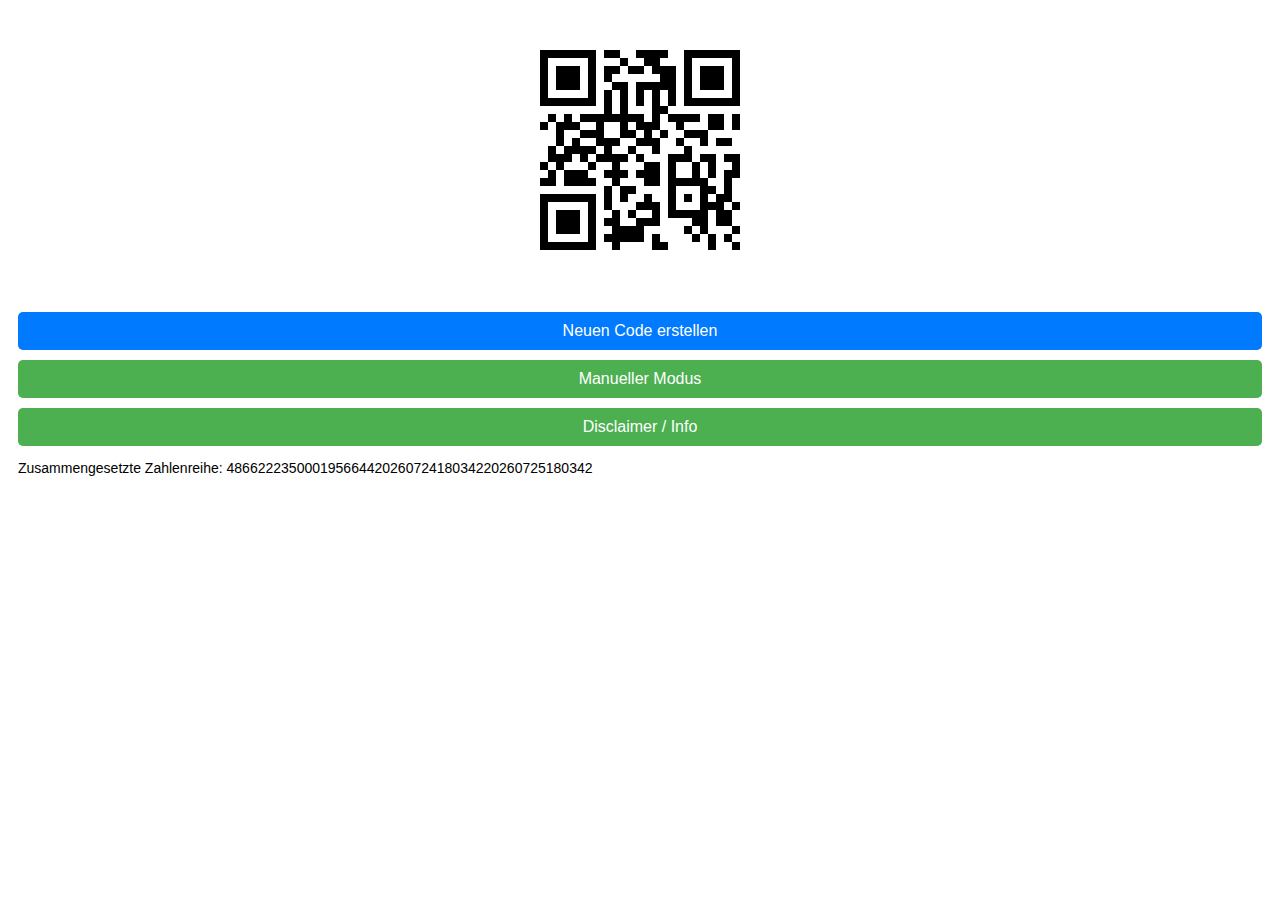
<file: index.html>
<!DOCTYPE html>
<html lang="de">
<head>
    <meta charset="UTF-8">
    <meta name="viewport" content="width=device-width, initial-scale=1.0">
    <meta name="robots" content="noindex, nofollow">
    <title>Startseite</title>
    <script src="qrcodegen-v1.8.0-es5.js"></script>
    <style>
        body {
            font-family: Arial, sans-serif;
            padding: 10px;
            background-color: #ffffff;
        }

        button {
            width: 100%;
            padding: 10px;
            margin-top: 10px;
            font-size: 16px;
            border-radius: 5px;
            color: white;
            border: none;
            cursor: pointer;
        }

        #generateButton {
            background-color: #007BFF;
        }

        #generateButton:hover {
            background-color: #0056b3;
        }

        #manualModeButton, #infoButton {
            background-color: #4CAF50;
        }

        #manualModeButton:hover, #infoButton:hover {
            background-color: #45a049;
        }
    	#combinedValue {
            font-size: 14px; /* Reduzieren Sie die Größe nach Ihren Wünschen */
        }

    </style>
</head>
<body>
    <div style="display: flex; justify-content: center; align-items: center; margin-bottom: 20px;">
        <canvas id="qrcode1"></canvas>
    </div>
    <button id="generateButton" onclick="generateQRCodes()">Neuen Code erstellen</button>
    <button id="manualModeButton" onclick="redirectToManual()">Manueller Modus</button>
    <button id="infoButton" onclick="redirectToInfo()">Disclaimer / Info</button>
    <p id="combinedValue"></p>

    <script src="script.js"></script>
    <script>
        const fixedValue = "486622235000";  // Beispielwert für das erste Textfeld

        function generateQRCodes() {
            const QrCode = qrcodegen.QrCode;

            let randomValue = Math.floor(Math.random() * 1000000) + 1000000;
            let currentDate = new Date();
            let formattedDate = currentDate.toISOString().split('T')[0].replace(/-/g, '');
            let nextDateObj = new Date(currentDate);
            nextDateObj.setDate(nextDateObj.getDate() + 1);
            let nextDate = nextDateObj.toISOString().split('T')[0].replace(/-/g, '');
            let hours = String(currentDate.getHours()).padStart(2, '0');
            let minutes = String(currentDate.getMinutes()).padStart(2, '0');
            let seconds = String(currentDate.getSeconds()).padStart(2, '0');
            let time = hours + minutes + seconds;

            let finalData = fixedValue + randomValue + formattedDate + time + nextDate + time;
            
            let qr = QrCode.encodeText(finalData, QrCode.Ecc.MEDIUM);
            drawCanvas(qr, 8, 4, "#FFFFFF", "#000000", document.getElementById('qrcode1'));
            
            document.getElementById('combinedValue').textContent = "Zusammengesetzte Zahlenreihe: " + finalData;
        }

        function redirectToManual() {
            window.location.href = "manuell.html";
        }

        function redirectToInfo() {
            window.location.href = "info.html";
        }

        // Automatisches Generieren des QR-Codes beim Laden der Seite
        window.onload = generateQRCodes;
    </script>
</body>
</html>
</file>
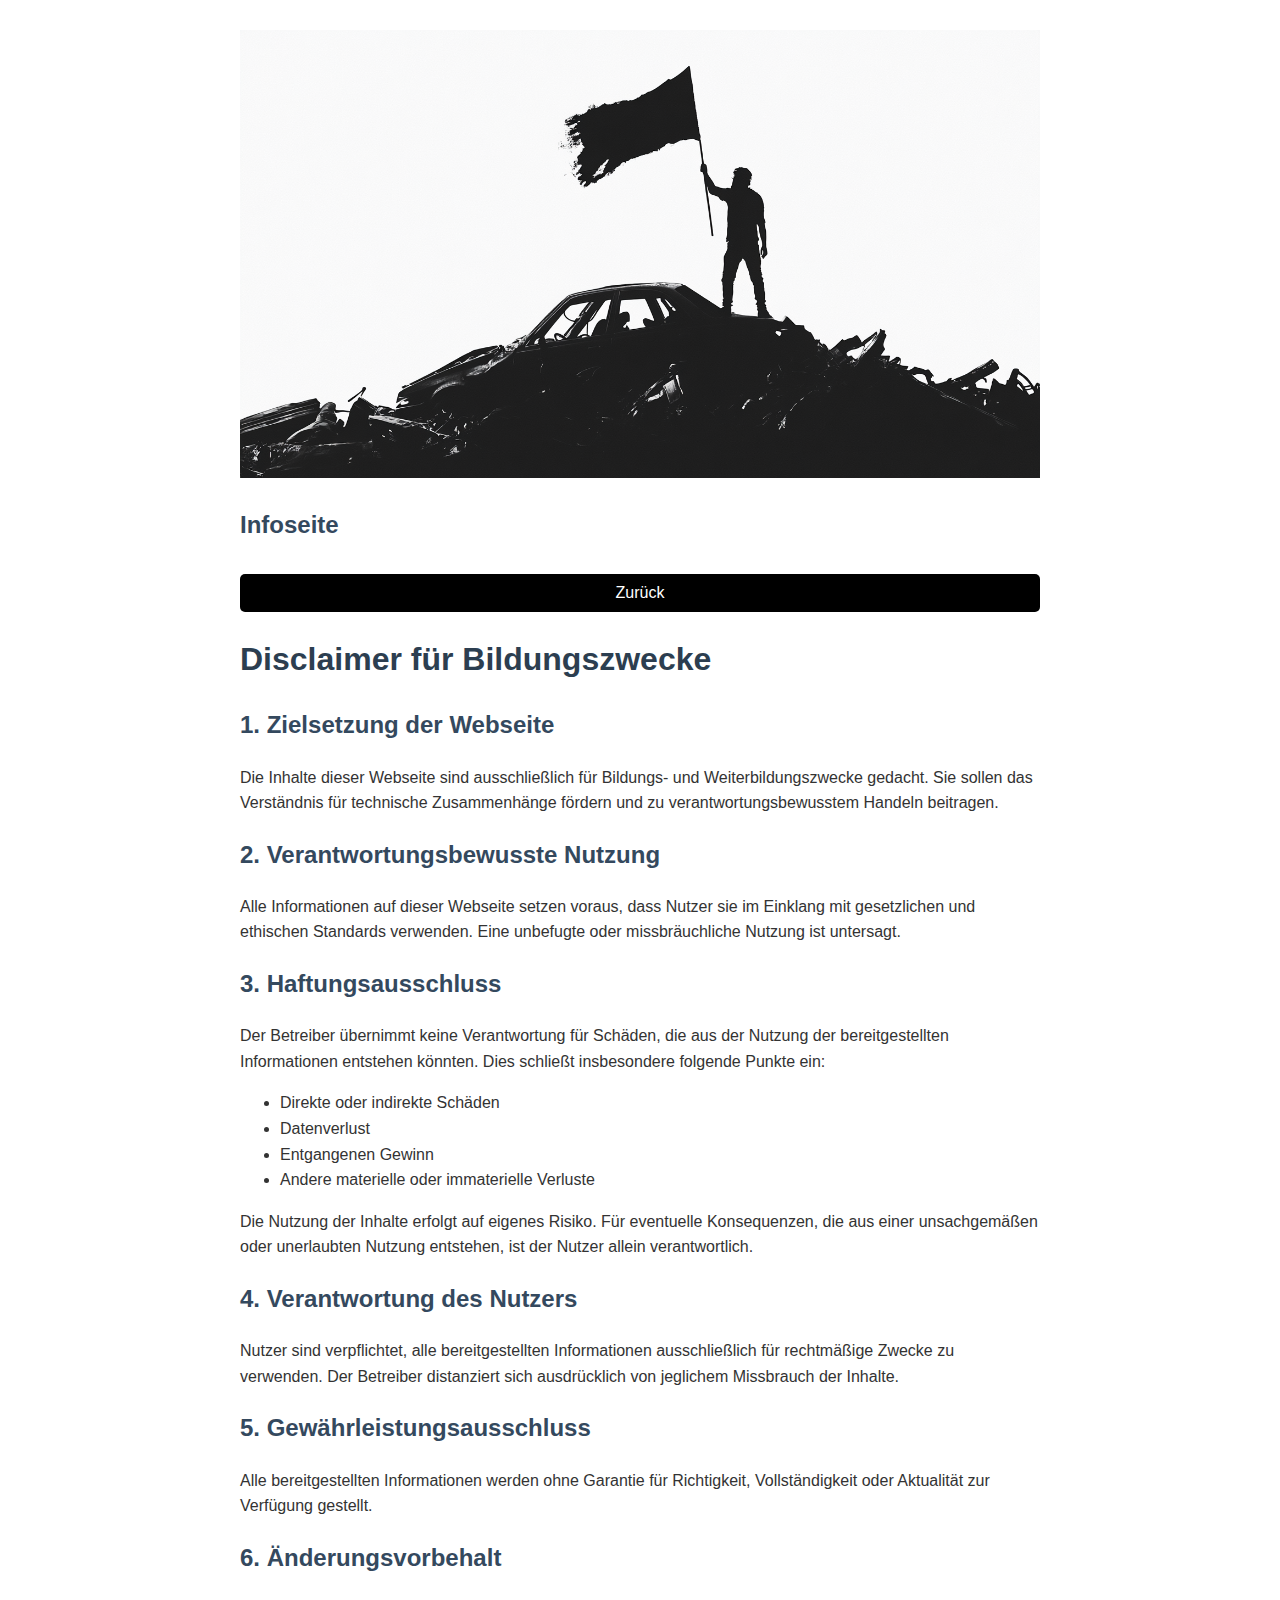
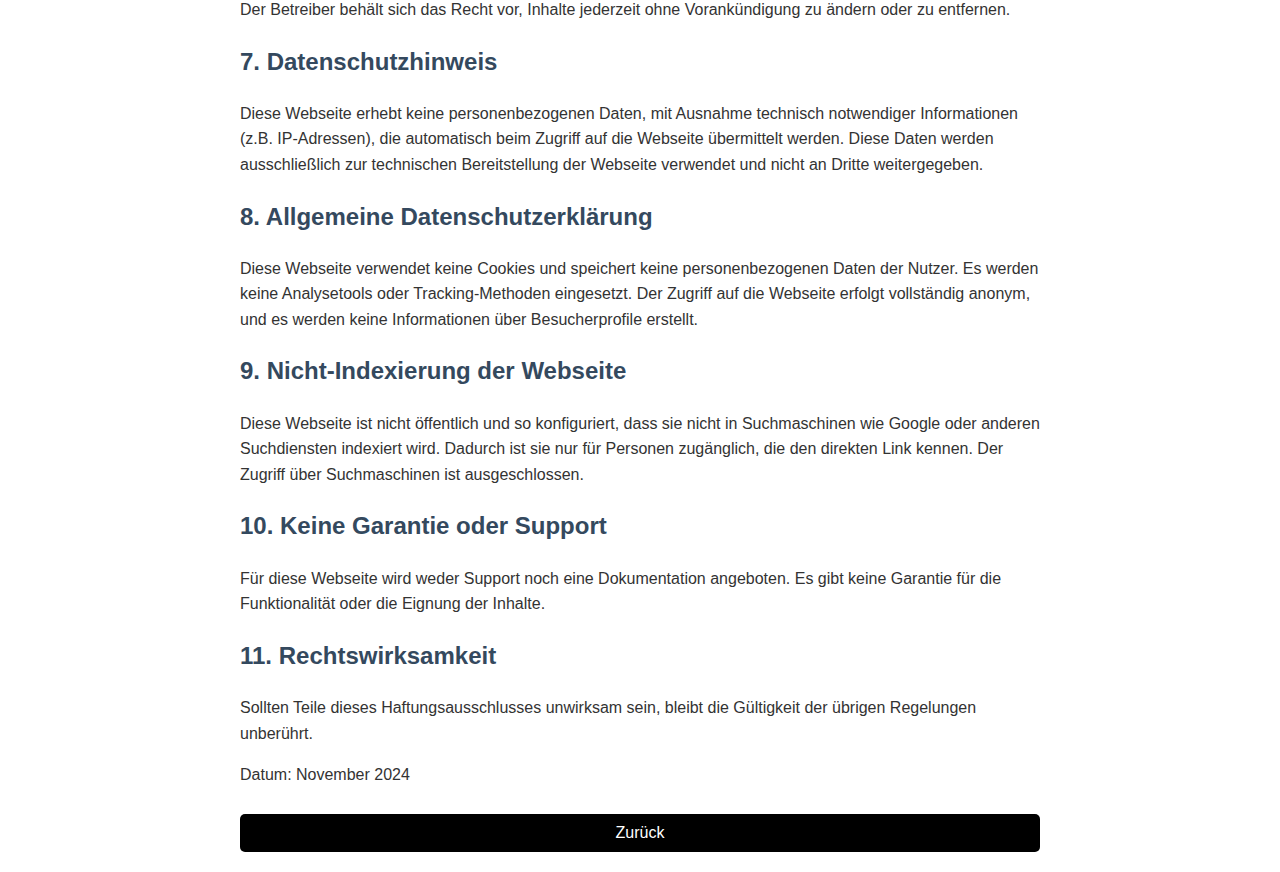
<file: info.html>
<!DOCTYPE html>
<html lang="de">
<head>
    <meta charset="UTF-8">
    <meta name="viewport" content="width=device-width, initial-scale=1.0">
    <meta name="robots" content="noindex, nofollow">
    <title>Info</title>
    <style>
        body {
            font-family: Arial, sans-serif;
            line-height: 1.6;
            color: #333;
            max-width: 800px;
            margin: 0 auto;
            padding: 20px;
        }
        h1 {
            color: #2c3e50;
        }
        h2 {
            color: #34495e;
        }

        img {
            max-width: 100%;
            height: auto;
            margin-top: 10px;
        }

        button {
            width: 100%;
            padding: 10px;
            margin-top: 10px;
            font-size: 16px;
            border-radius: 5px;
            background-color: black;
            color: white;
            border: none;
            cursor: pointer;
        }

        button:hover {
            background-color: #444445;
        }

    </style>
</head>
<body>
    <img src="mona.png" alt="Mona">
    <h2>Infoseite</h2>
     <button onclick="redirectToIndex()">Zurück</button>
    <h1>Disclaimer für Bildungszwecke</h1>

    <h2>1. Zielsetzung der Webseite</h2>
    <p>Die Inhalte dieser Webseite sind ausschließlich für Bildungs- und Weiterbildungszwecke gedacht. Sie sollen das Verständnis für technische Zusammenhänge fördern und zu verantwortungsbewusstem Handeln beitragen.</p>

    <h2>2. Verantwortungsbewusste Nutzung</h2>
    <p>Alle Informationen auf dieser Webseite setzen voraus, dass Nutzer sie im Einklang mit gesetzlichen und ethischen Standards verwenden. Eine unbefugte oder missbräuchliche Nutzung ist untersagt.</p>

    <h2>3. Haftungsausschluss</h2>
    <p>Der Betreiber übernimmt keine Verantwortung für Schäden, die aus der Nutzung der bereitgestellten Informationen entstehen könnten. Dies schließt insbesondere folgende Punkte ein:</p>
    <ul>
        <li>Direkte oder indirekte Schäden</li>
        <li>Datenverlust</li>
        <li>Entgangenen Gewinn</li>
        <li>Andere materielle oder immaterielle Verluste</li>
    </ul>
    <p>Die Nutzung der Inhalte erfolgt auf eigenes Risiko. Für eventuelle Konsequenzen, die aus einer unsachgemäßen oder unerlaubten Nutzung entstehen, ist der Nutzer allein verantwortlich.</p>

    <h2>4. Verantwortung des Nutzers</h2>
    <p>Nutzer sind verpflichtet, alle bereitgestellten Informationen ausschließlich für rechtmäßige Zwecke zu verwenden. Der Betreiber distanziert sich ausdrücklich von jeglichem Missbrauch der Inhalte.</p>

    <h2>5. Gewährleistungsausschluss</h2>
    <p>Alle bereitgestellten Informationen werden ohne Garantie für Richtigkeit, Vollständigkeit oder Aktualität zur Verfügung gestellt.</p>

    <h2>6. Änderungsvorbehalt</h2>
    <p>Der Betreiber behält sich das Recht vor, Inhalte jederzeit ohne Vorankündigung zu ändern oder zu entfernen.</p>

    <h2>7. Datenschutzhinweis</h2>
    <p>Diese Webseite erhebt keine personenbezogenen Daten, mit Ausnahme technisch notwendiger Informationen (z.B. IP-Adressen), die automatisch beim Zugriff auf die Webseite übermittelt werden. Diese Daten werden ausschließlich zur technischen Bereitstellung der Webseite verwendet und nicht an Dritte weitergegeben.</p>

    <h2>8. Allgemeine Datenschutzerklärung</h2>
    <p>Diese Webseite verwendet keine Cookies und speichert keine personenbezogenen Daten der Nutzer. Es werden keine Analysetools oder Tracking-Methoden eingesetzt. Der Zugriff auf die Webseite erfolgt vollständig anonym, und es werden keine Informationen über Besucherprofile erstellt.</p>

    <h2>9. Nicht-Indexierung der Webseite</h2>
    <p>Diese Webseite ist nicht öffentlich und so konfiguriert, dass sie nicht in Suchmaschinen wie Google oder anderen Suchdiensten indexiert wird. Dadurch ist sie nur für Personen zugänglich, die den direkten Link kennen. Der Zugriff über Suchmaschinen ist ausgeschlossen.</p>

    <h2>10. Keine Garantie oder Support</h2>
    <p>Für diese Webseite wird weder Support noch eine Dokumentation angeboten. Es gibt keine Garantie für die Funktionalität oder die Eignung der Inhalte.</p>

    <h2>11. Rechtswirksamkeit</h2>
    <p>Sollten Teile dieses Haftungsausschlusses unwirksam sein, bleibt die Gültigkeit der übrigen Regelungen unberührt.</p>

    <p>Datum: November 2024</p>

    <button onclick="redirectToIndex()">Zurück</button>

    <script>
        function redirectToIndex() {
            window.location.href = "index.html";
        }
    </script>
</body>
</html>
</file>
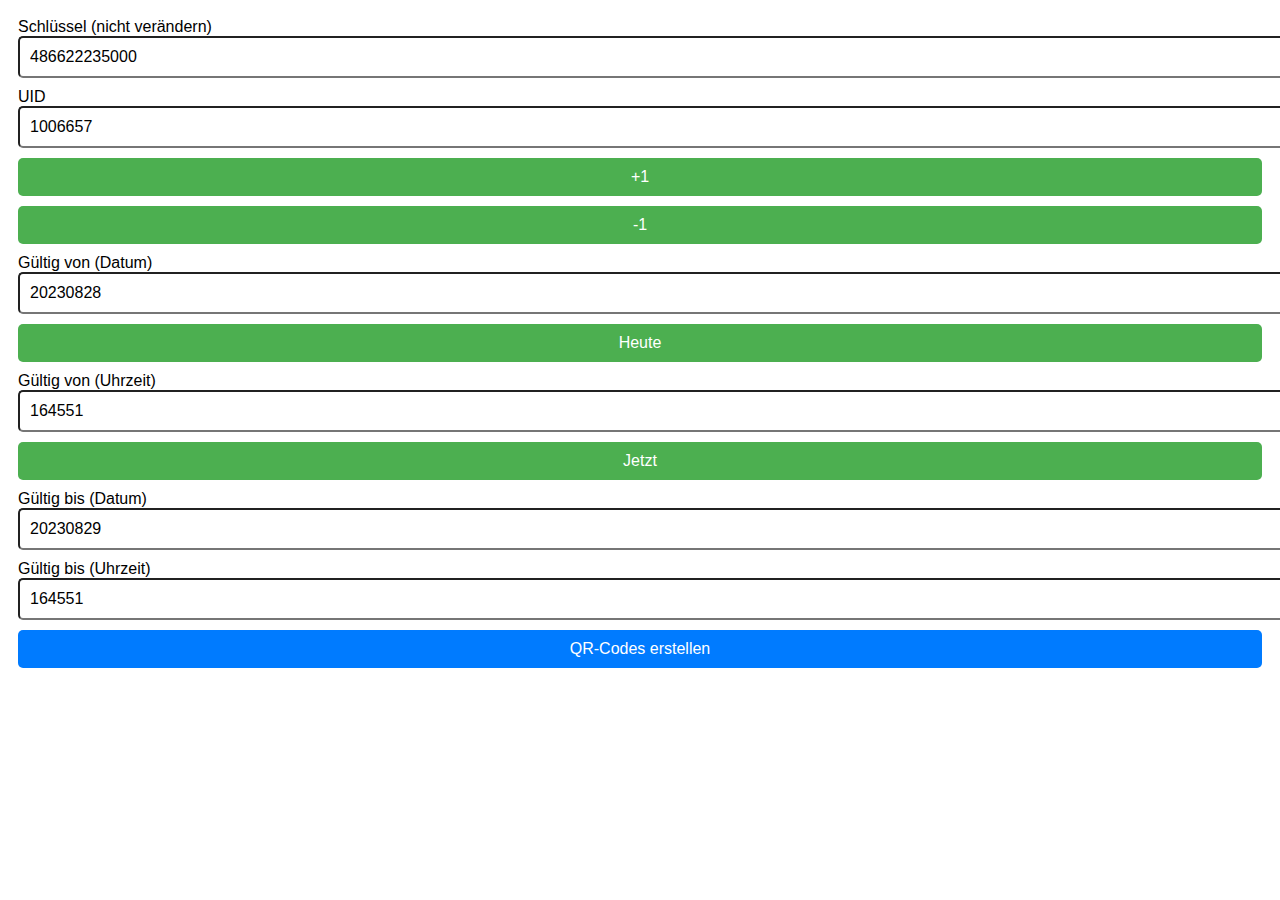
<file: manuell.html>
<!DOCTYPE html>
<html lang="de">
<head>
    <meta charset="utf-8"/>
    <meta content="width=device-width, initial-scale=1.0" name="viewport"/>
    <meta name="robots" content="noindex, nofollow">
    <script src="qrcodegen-v1.8.0-es5.js"></script>
    <title>akb-qr-generate</title>
    <style>
        body {
            font-family: Arial, sans-serif;
            padding: 10px;
        }
        input, button {
            width: 100%;
            padding: 10px;
            margin-bottom: 10px;
            font-size: 16px;
            border-radius: 5px;
        }
        button {
            background-color: #4CAF50;
            color: white;
            border: none;
            cursor: pointer;
        }
        button:hover {
            background-color: #45a049;
        }
        #generateQRButton {
            background-color: #007BFF;
        }
        #generateQRButton:hover {
            background-color: #0056b3;
        }
    </style>
</head>
<body>
    <!-- Block 1 (z.B. 486622235000 + unbekannte Zahl) -->
    <label>Schlüssel (nicht verändern)</label><br/>
    <input id="block1" placeholder="Block 1" type="text" value="486622235000"/><br/>
    <!-- Block 2 -->
    <label>UID</label><br/>
    <input id="block2" placeholder="Zahl Oben auf dem Zettel" type="text" value="1006657"/><br/>
    <button onclick="incrementBlock2()">+1</button><button onclick="decrementBlock2()">-1</button><br/>
    <!-- Block 3 (Datum Erstellung) -->
    <label>Gültig von (Datum)</label><br/>
    <input id="block3" placeholder="Datum Erstellung" type="text" value="20230828"/>
    <button onclick="setToday()">Heute</button><br/>
    <!-- Block 4 (Uhrzeit Erstellung) -->
    <label>Gültig von (Uhrzeit)</label><br/>
    <input id="block4" onchange="syncTime()" placeholder="Uhrzeit Erstellung" type="text" value="164551"/>
    <button onclick="setNow()">Jetzt</button><br/>
    <!-- Block 5 (Datum des folgetages?) -->
    <label>Gültig bis (Datum)</label><br/>
    <input id="block5" placeholder="Datum des folgetages?" readonly="" type="text" value="20230829"/><br/>
    <!-- Block 6 (Die selbe Uhrzeit-wahrscheinlich für den Folgetag) -->
    <label>Gültig bis (Uhrzeit)</label><br/>
    <input id="block6" placeholder="Uhrzeit für den Folgetag" readonly="" type="text" value="164551"/><br/>
    <button id="generateQRButton" onclick="generateQRCodes()">QR-Codes erstellen</button>
    <!-- Dies wurde von <div> zu <canvas> geändert -->
    <div style="display: flex; justify-content: center; align-items: center; height: 100%;">
        <canvas id="qrcode1" style="margin-top: 20px;"></canvas>
    </div>
    <div id="combinedValue" style="margin-top: 20px; font-weight: bold;"></div>
    <script src="script.js"></script>
</body>
</html>
</file>
